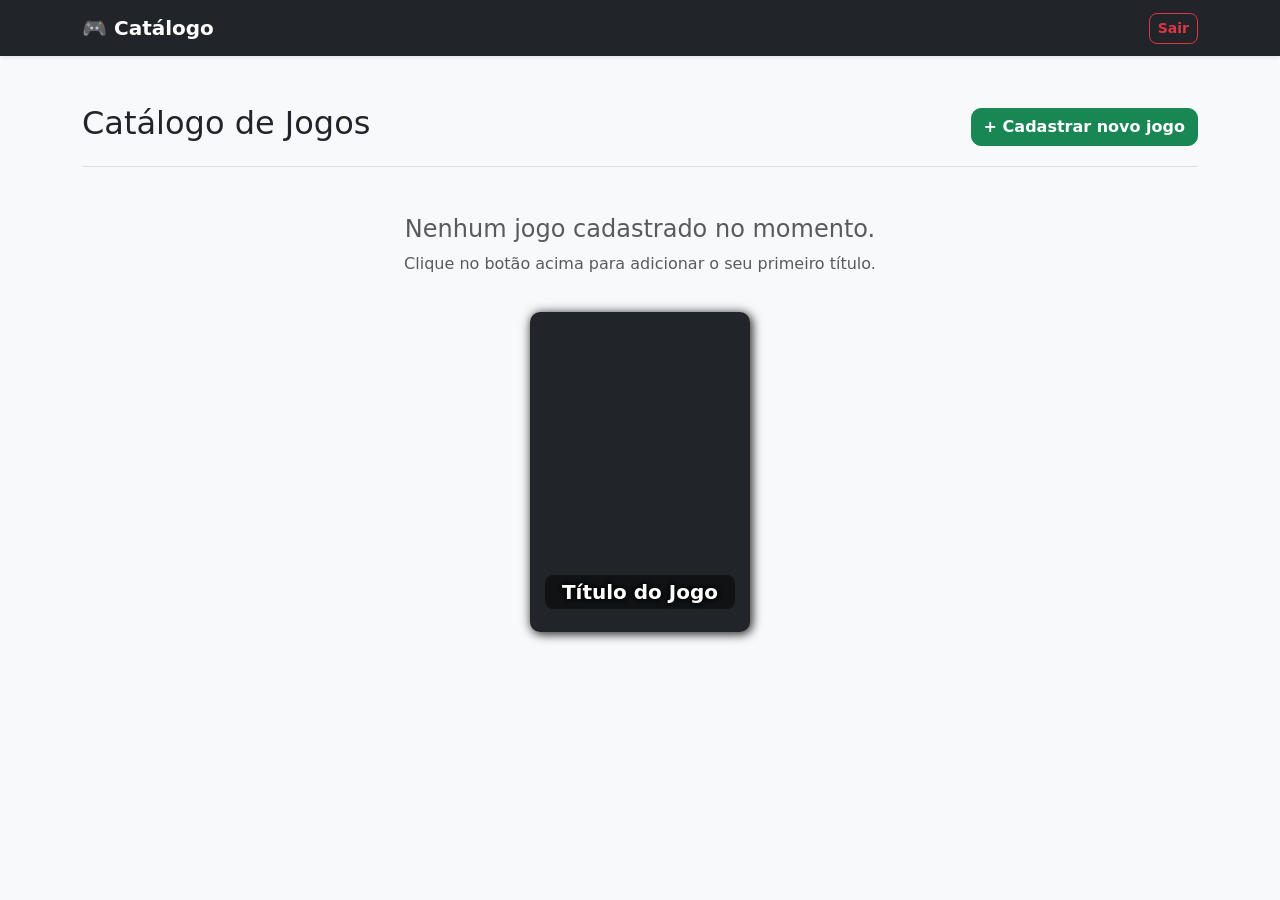
<file: src/main/resources/templates/index.html>
<!DOCTYPE html>
<html xmlns:th="http://www.thymeleaf.org" lang="pt-BR">
<head>
    <meta charset="UTF-8">
    <title>Meus Jogos</title>
    <link href="https://cdn.jsdelivr.net/npm/bootstrap@5.3.0/dist/css/bootstrap.min.css" rel="stylesheet">
    <style>
        .catalogo-grid {
            display: flex;
            flex-wrap: wrap;
            gap: 40px;
            justify-content: center;
            padding: 20px 0;
        }

        .book {
            position: relative;
            border-radius: 10px;
            width: 220px;
            height: 320px; 
            background-color: whitesmoke;
            -webkit-box-shadow: 1px 1px 12px #000;
            box-shadow: 1px 1px 12px rgba(0,0,0,0.5);
            -webkit-transform: preserve-3d;
            -ms-transform: preserve-3d;
            transform: preserve-3d;
            -webkit-perspective: 2000px;
            perspective: 2000px;
            display: flex;
            align-items: flex-start; 
            justify-content: center;
            color: #333;
        }

        .book-content {
            padding: 20px 15px;
            width: 100%;
            height: 100%;
            display: flex;
            flex-direction: column;
            overflow-y: auto; 
        }

        .book-content p {
            font-size: 14px;
            font-weight: 500;
            margin-bottom: 8px;
            line-height: 1.2;
        }

        .book-content strong {
            color: #000;
            font-weight: 800;
            display: block;
            margin-bottom: 2px;
        }

        .book-actions {
            margin-top: auto;
            display: flex;
            justify-content: space-between;
            gap: 5px;
        }

        .cover {
            top: 0;
            position: absolute;
            background-color: #212529; 
            color: white;
            width: 100%;
            height: 100%;
            border-radius: 10px;
            cursor: pointer;
            -webkit-transition: all 0.6s cubic-bezier(0.4, 0, 0.2, 1);
            transition: all 0.6s cubic-bezier(0.4, 0, 0.2, 1);
            -webkit-transform-origin: 0;
            -ms-transform-origin: 0;
            transform-origin: 0;
            -webkit-box-shadow: 2px 2px 10px rgba(0,0,0,0.6);
            box-shadow: 2px 2px 10px rgba(0,0,0,0.6);
            display: flex;
            align-items: flex-end; /* Mudou para colocar o texto no rodapé da capa */
            justify-content: center;
            padding: 15px;
            text-align: center;
            z-index: 2;
        }

        /* Degradê para o texto não sumir se a capa for clara */
        .cover h4 {
            font-size: 20px;
            font-weight: bolder;
            text-shadow: 1px 1px 4px black, -1px -1px 4px black;
            background-color: rgba(0, 0, 0, 0.5);
            padding: 5px 10px;
            border-radius: 8px;
            width: 100%;
        }

        .book:hover .cover {
            -webkit-transform: rotateY(-85deg);
            -ms-transform: rotateY(-85deg);
            transform: rotateY(-85deg);
            box-shadow: 10px 10px 20px rgba(0,0,0,0.3);
        }
    </style>
</head>
<body class="bg-light">

<nav class="navbar navbar-expand-lg navbar-dark bg-dark shadow-sm">
    <div class="container">
        <a class="navbar-brand fw-bold" href="/">🎮 Catálogo</a>
        
        <div class="d-flex align-items-center">
            <span class="text-light me-3 fw-medium" th:text="${nomeUsuario != null ? 'Olá, ' + nomeUsuario : ''}"></span>
            <form th:action="@{/logout}" method="post" class="m-0">
                <button type="submit" class="btn btn-outline-danger btn-sm fw-bold" style="border-radius: 8px;">Sair</button>
            </form>
        </div>
    </div>
</nav>

<div class="container mt-5">
    
    <div class="d-flex justify-content-between align-items-center mb-5 border-bottom pb-3">
        <h2>Catálogo de Jogos</h2>
        <form th:action="@{/cadastro}" method="get" class="m-0">
            <button type="submit" class="btn btn-success fw-bold" style="border-radius: 10px;">
                + Cadastrar novo jogo
            </button>
        </form>
    </div>

    <div th:if="${#lists.isEmpty(jogos)}" class="text-center text-muted mt-5">
        <h4>Nenhum jogo cadastrado no momento.</h4>
        <p>Clique no botão acima para adicionar o seu primeiro título.</p>
    </div>

    <div class="catalogo-grid">
        <div class="book" th:each="jogo : ${jogos}">
            
            <div class="book-content">
                <p><strong>Lançamento:</strong> <span th:text="${jogo.anoLancamento}"></span></p>
                <p><strong>Gêneros:</strong> <span th:text="${#strings.listJoin(jogo.genero, ', ')}"></span></p>
                <p><strong>Plataformas:</strong> <span th:text="${#strings.listJoin(jogo.plataforma, ', ')}"></span></p>
                
                <div class="book-actions pt-3 border-top mt-auto">
                    <form th:action="@{/editar/{id}(id=${jogo.id})}" method="get" class="m-0 w-50 pe-1">
                        <button type="submit" class="btn btn-sm btn-outline-primary w-100 fw-bold">Editar</button>
                    </form>
                    
                    <form th:action="@{/excluir/{id}(id=${jogo.id})}" method="get" class="m-0 w-50 ps-1">
                        <button type="submit" class="btn btn-sm btn-outline-danger w-100 fw-bold" onclick="return confirm('Tem certeza que deseja excluir este jogo?');">Excluir</button>
                    </form>
                </div>
            </div>

            <div class="cover" th:style="'background-image: url(' + ${jogo.urlCapa != null ? jogo.urlCapa : 'https://via.placeholder.com/220x320/212529/FFFFFF?text=Sem+Capa'} + '); background-size: cover; background-position: center;'">
                <h4 th:text="${jogo.titulo}">Título do Jogo</h4>
            </div>

        </div>
    </div>
</div>

</body>
</html>
</file>
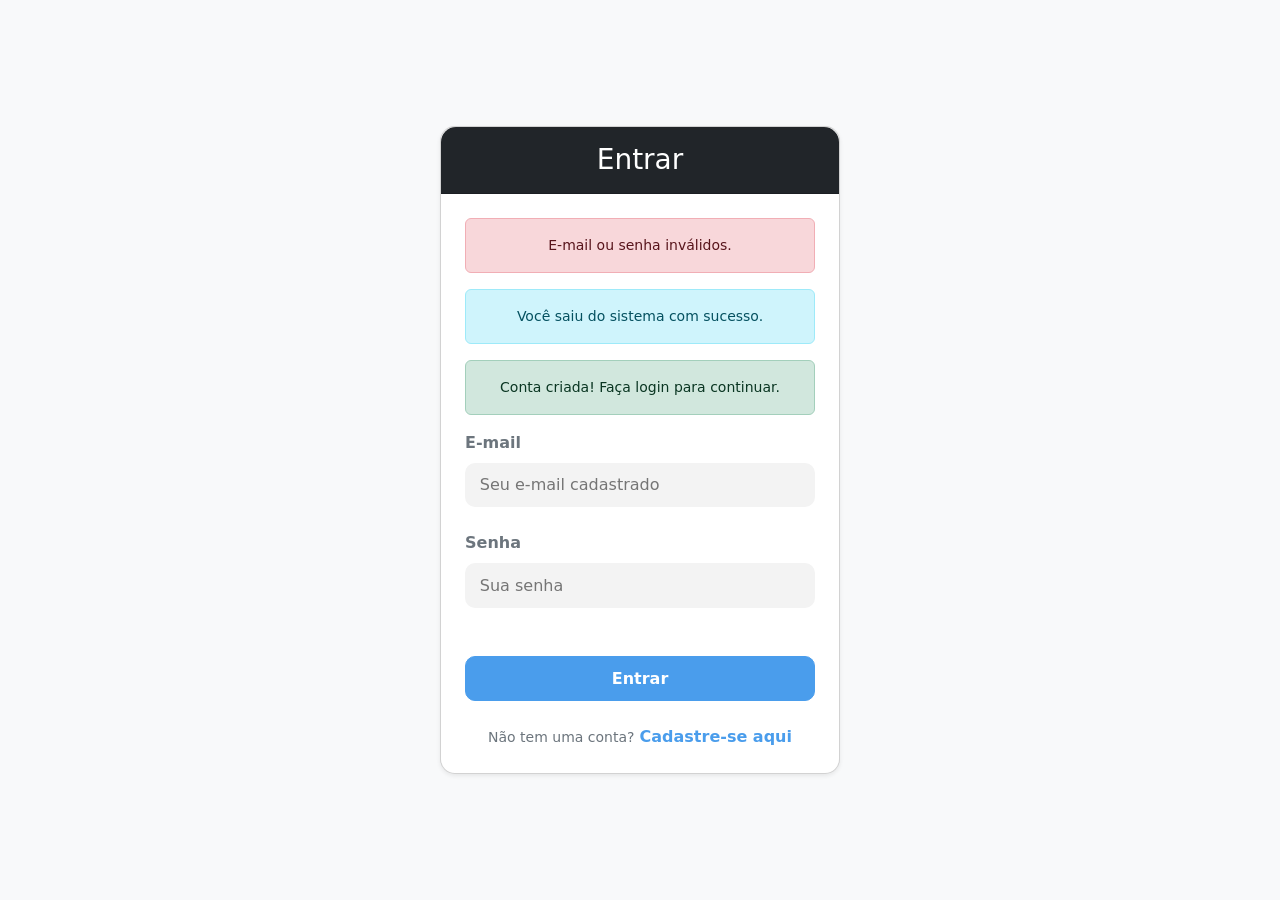
<file: src/main/resources/templates/login.html>
<!DOCTYPE html>
<html xmlns:th="http://www.thymeleaf.org" lang="pt-BR">
<head>
    <meta charset="UTF-8">
    <title>Login - Catálogo de Jogos</title>
    <link href="https://cdn.jsdelivr.net/npm/bootstrap@5.3.0/dist/css/bootstrap.min.css" rel="stylesheet">
    
    <style>
        .input-custom {
            border: 2px solid transparent;
            width: 100%;
            height: 2.8em;
            padding-left: 0.8em;
            outline: none;
            overflow: hidden;
            background-color: #F3F3F3;
            border-radius: 10px;
            transition: all 0.5s;
        }

        .input-custom:hover,
        .input-custom:focus {
            border: 2px solid #4A9DEC;
            box-shadow: 0px 0px 0px 7px rgba(74, 157, 236, 0.2);
            background-color: white;
        }
    </style>
</head>
<body class="bg-light d-flex align-items-center justify-content-center" style="height: 100vh;">

    <div class="card shadow-sm mx-auto" style="width: 100%; max-width: 400px; border-radius: 15px;">
        <div class="card-header bg-dark text-white" style="border-top-left-radius: 15px; border-top-right-radius: 15px;">
            <h3 class="mb-0 pt-2 pb-2 text-center">Entrar</h3>
        </div>
        <div class="card-body p-4">
            
            <div th:if="${param.error}" class="alert alert-danger text-center small">
                E-mail ou senha inválidos.
            </div>
            <div th:if="${param.logout}" class="alert alert-info text-center small">
                Você saiu do sistema com sucesso.
            </div>
            <div th:if="${param.sucesso}" class="alert alert-success text-center small">
                Conta criada! Faça login para continuar.
            </div>

            <form th:action="@{/login}" method="post">
                
                <div class="mb-4">
                    <label for="username" class="form-label fw-bold text-secondary">E-mail</label>
                    <input type="email" class="input-custom" id="username" name="username" required placeholder="Seu e-mail cadastrado">
                </div>

                <div class="mb-5">
                    <label for="password" class="form-label fw-bold text-secondary">Senha</label>
                    <input type="password" class="input-custom" id="password" name="password" required placeholder="Sua senha">
                </div>

                <button type="submit" class="btn btn-primary w-100 fw-bold mb-4" style="border-radius: 10px; background-color: #4A9DEC; border-color: #4A9DEC; height: 2.8em;">Entrar</button>
                
                <div class="text-center">
                    <span class="text-secondary small">Não tem uma conta?</span>
                    <a th:href="@{/registro}" class="text-decoration-none fw-bold" style="color: #4A9DEC;">Cadastre-se aqui</a>
                </div>
            </form>
            
        </div>
    </div>

</body>
</html>
</file>
